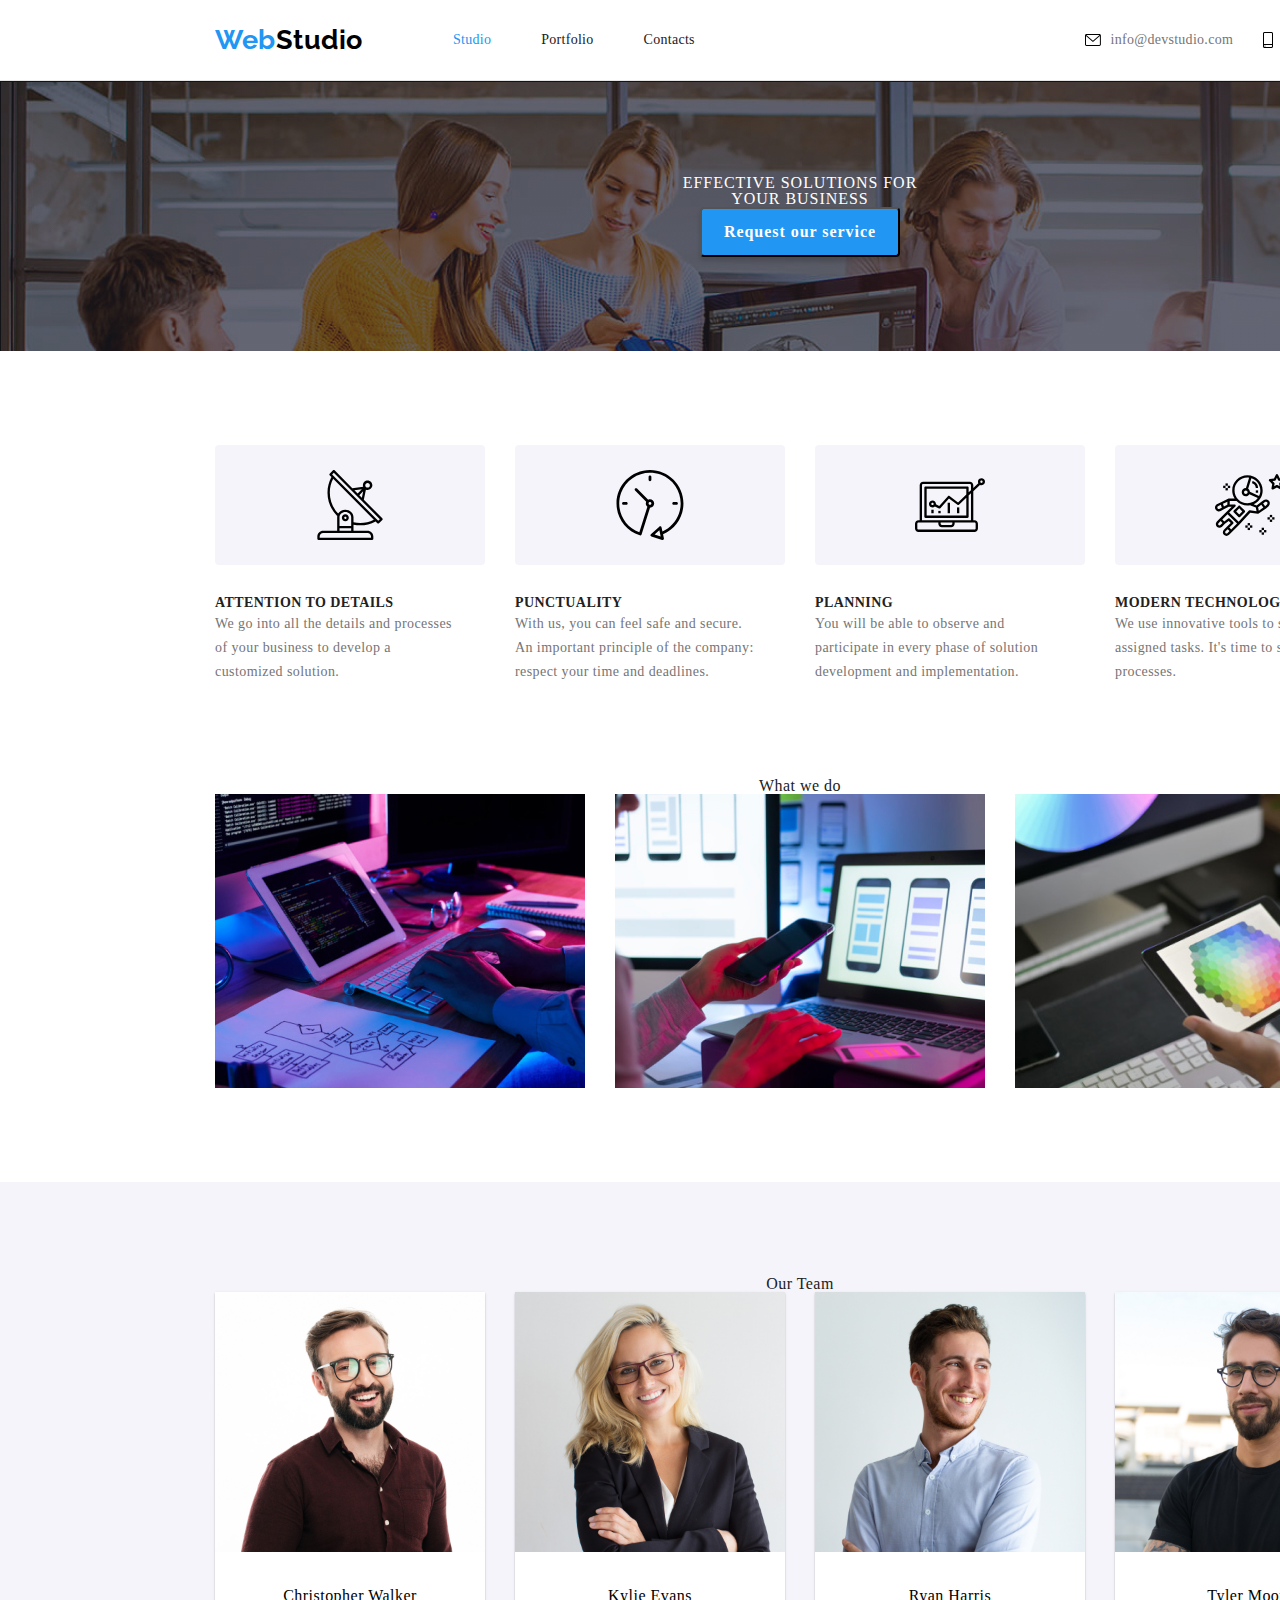
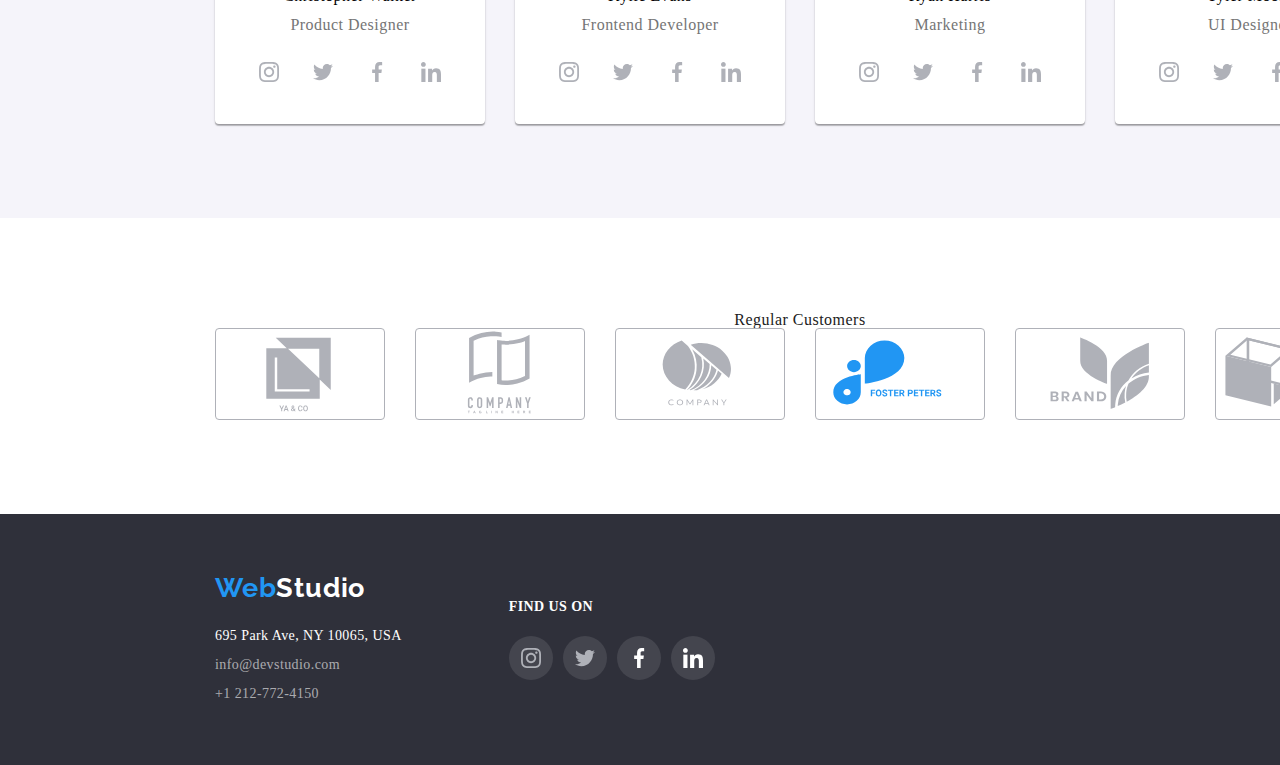
<file: index.html>
<!DOCTYPE html>
<html lang="en">
  <head>
    <meta charset="UTF-8" />
    <meta http-equiv="X-UA-Compatible" content="IE=edge" />
    <meta name="viewport" content="width=device-width, initial-scale=1.0" />
    <link
      rel="stylesheet"
      href="https://cdnjs.cloudflare.com/ajax/libs/modern-normalize/1.0.0/modern-normalize.min.css"
    />
    <link rel="stylesheet" href="./css/styles.css" />
    <link rel="stylesheet" href="./css/reset.css" />
    <title>Document</title>
  </head>

  <body>
    <header class="global-header section">
      <div class="container global-container">
        <div class="logo-container">
          <a href="index.html" class="home-button"
            ><span class="button">Web</span>Studio</a
          >
        </div>
        <div class="super-nav-class">
          <nav class="main-navigation">
            <a href="./index.html" class="active-studio">Studio</a>
            <a href="portfolio.html" class="active">Portfolio</a>
            <a href="Contacts" class="active">Contacts</a>
          </nav>
          <ul class="contact">
            <li>
              <a href="info@devstudio.com" class="mail"
                ><svg>
                  <use
                    href="./icons/symbol-defs.svg#icon-envelope-hover"
                  ></use></svg
                >info@devstudio.com
              </a>
            </li>
            <li>
              <a href="tel:+12127724150" class="phone-number"
                ><svg>
                  <use
                    href="./icons/symbol-defs.svg#icon-smartphone"
                  ></use></svg
                >+1 212-772-4150</a
              >
            </li>
          </ul>
        </div>
      </div>
    </header>

    <main>
      <div class="main-title-backround">
        <section class="first-section section">
          <div class="container">
            <h1>
              EFFECTIVE SOLUTIONS FOR <br />
              YOUR BUSINESS
            </h1>
            <button type="button" class="request-button">
              Request our service
            </button>
          </div>
        </section>
      </div>

      <section class="second-section section">
        <div class="container second-section-flex">
          <div>
            <div class="second-section-items-container">
              <svg width="70px" height="70px">
                <use href="./icons/symbol-defs.svg#icon-antenna"></use>
              </svg>
            </div>
            <p>ATTENTION TO DETAILS</p>
            <span>
              We go into all the details and processes <br />
              of your business to develop a <br />
              customized solution.
            </span>
          </div>
          <div>
            <div class="second-section-items-container">
              <svg width="70px" height="70px">
                <use href="./icons/symbol-defs.svg#icon-clock"></use>
              </svg>
            </div>
            <p>PUNCTUALITY</p>
            <span>
              With us, you can feel safe and secure. <br />
              An important principle of the company: <br />
              respect your time and deadlines.
            </span>
          </div>
          <div>
            <div class="second-section-items-container">
              <svg width="70px" height="70px">
                <use href="./icons/symbol-defs.svg#icon-diagram"></use>
              </svg>
            </div>
            <p>PLANNING</p>
            <span>
              You will be able to observe and <br />
              participate in every phase of solution <br />
              development and implementation.
            </span>
          </div>
          <div>
            <div class="second-section-items-container">
              <svg width="70px" height="70px">
                <use href="./icons/symbol-defs.svg#icon-astronaut"></use>
              </svg>
            </div>
            <p>MODERN TECHNOLOGIES</p>
            <span>
              We use innovative tools to solve <br />
              assigned tasks. It's time to simplify work <br />
              processes.
            </span>
          </div>
        </div>
      </section>

      <section class="third-section section">
        <div class="container">
          <h2>What we do</h2>
          <div class="third-section-flex">
            <img src="img/img.jpg" alt="Laptop" width="370px" />
            <img src="img/img1.jpg" alt="Mobile" width="370px" />
            <img src="img/img2.jpg" alt="Tablet" width="370px" />
          </div>
        </div>
      </section>

      <section class="fourth-section section">
        <div class="container fourth-section-flex">
          <h2>Our Team</h2>
          <ul class="ourteam-list">
            <li>
              <img src="img/img3.jpg" alt="Christopher Walker" width="270px" />
              <div>
                <p>Christopher Walker</p>
                <em>Product Designer</em>
                <div class="icons-list">
                  <a
                    href="https://instagram.com"
                    class="icons"
                    aria-label="Instagram"
                  >
                    <svg>
                      <use href="./icons/symbol-defs.svg#icon-instagram"></use>
                    </svg>
                  </a>
                  <a
                    href="https://twitter.com"
                    class="icons"
                    aria-label="Twitter"
                  >
                    <svg>
                      <use href="./icons/symbol-defs.svg#icon-twitter"></use>
                    </svg>
                  </a>
                  <a
                    href="https://facebook.com"
                    class="icons"
                    aria-label="Facebook"
                  >
                    <svg>
                      <use href="./icons/symbol-defs.svg#icon-facebook"></use>
                    </svg>
                  </a>
                  <a
                    href="https://linkedin.com"
                    class="icons"
                    aria-label="LinkedIn"
                  >
                    <svg>
                      <use href="./icons/symbol-defs.svg#icon-linkledin"></use>
                    </svg>
                  </a>
                </div>
              </div>
            </li>
            <li>
              <img src="img/img4.jpg" alt="Kylie Evans" width="270px" />
              <div>
                <p>Kylie Evans</p>
                <em>Frontend Developer</em>
                <div class="icons-list">
                  <a
                    href="https://instagram.com"
                    class="icons"
                    aria-label="Instagram"
                  >
                    <svg>
                      <use href="./icons/symbol-defs.svg#icon-instagram"></use>
                    </svg>
                  </a>
                  <a
                    href="https://twitter.com"
                    class="icons"
                    aria-label="Twitter"
                  >
                    <svg>
                      <use href="./icons/symbol-defs.svg#icon-twitter"></use>
                    </svg>
                  </a>
                  <a
                    href="https://facebook.com"
                    class="icons"
                    aria-label="Facebook"
                  >
                    <svg>
                      <use href="./icons/symbol-defs.svg#icon-facebook"></use>
                    </svg>
                  </a>
                  <a
                    href="https://linkedin.com"
                    class="icons"
                    aria-label="LinkedIn"
                  >
                    <svg>
                      <use href="./icons/symbol-defs.svg#icon-linkledin"></use>
                    </svg>
                  </a>
                </div>
              </div>
            </li>
            <li>
              <img src="img/img5.jpg" alt="Ryan Harris" width="270px" />
              <div>
                <p>Ryan Harris</p>
                <em>Marketing</em>
                <div class="icons-list">
                  <a
                    href="https://instagram.com"
                    class="icons"
                    aria-label="Instagram"
                  >
                    <svg>
                      <use href="./icons/symbol-defs.svg#icon-instagram"></use>
                    </svg>
                  </a>
                  <a
                    href="https://twitter.com"
                    class="icons"
                    aria-label="Twitter"
                  >
                    <svg>
                      <use href="./icons/symbol-defs.svg#icon-twitter"></use>
                    </svg>
                  </a>
                  <a
                    href="https://facebook.com"
                    class="icons"
                    aria-label="Facebook"
                  >
                    <svg>
                      <use href="./icons/symbol-defs.svg#icon-facebook"></use>
                    </svg>
                  </a>
                  <a
                    href="https://linkedin.com"
                    class="icons"
                    aria-label="LinkedIn"
                  >
                    <svg>
                      <use href="./icons/symbol-defs.svg#icon-linkledin"></use>
                    </svg>
                  </a>
                </div>
              </div>
            </li>
            <li>
              <img src="img/img6.jpg" alt="Tyler Moore" width="270px" />
              <div>
                <p>Tyler Moore</p>
                <em>UI Designer</em>
                <div class="icons-list">
                  <a
                    href="https://instagram.com"
                    class="icons"
                    aria-label="Instagram"
                  >
                    <svg>
                      <use href="./icons/symbol-defs.svg#icon-instagram"></use>
                    </svg>
                  </a>
                  <a
                    href="https://twitter.com"
                    class="icons"
                    aria-label="Twitter"
                  >
                    <svg>
                      <use href="./icons/symbol-defs.svg#icon-twitter"></use>
                    </svg>
                  </a>
                  <a
                    href="https://facebook.com"
                    class="icons"
                    aria-label="Facebook"
                  >
                    <svg>
                      <use href="./icons/symbol-defs.svg#icon-facebook"></use>
                    </svg>
                  </a>
                  <a
                    href="https://linkedin.com"
                    class="icons"
                    aria-label="LinkedIn"
                  >
                    <svg>
                      <use href="./icons/symbol-defs.svg#icon-linkledin"></use>
                    </svg>
                  </a>
                </div>
              </div>
            </li>
          </ul>
        </div>
      </section>

      <section class="section">
        <div class="container">
          <h2>Regular Customers</h2>
          <div class="main-customers-container">
            <div class="customers-container">
              <svg clas="logo">
                <use href="./icons/symbol-defs.svg#icon-Logo1"></use>
              </svg>
            </div>
            <div class="customers-container">
              <svg class="logo">
                <use href="./icons/symbol-defs.svg#icon-Logo2"></use>
              </svg>
            </div>
            <div class="customers-container">
              <svg class="logo">
                <use href="./icons/symbol-defs.svg#icon-Logo3"></use>
              </svg>
            </div>
            <div class="customers-container">
              <svg class="logo">
                <use href="./icons/symbol-defs.svg#icon-Logo4"></use>
              </svg>
            </div>
            <div class="customers-container">
              <svg class="logo">
                <use href="./icons/symbol-defs.svg#icon-Logo5"></use>
              </svg>
            </div>
            <div class="customers-container">
              <svg class="logo">
                <use href="./icons/symbol-defs.svg#icon-Logo6"></use>
              </svg>
            </div>
          </div>
        </div>
      </section>
    </main>

    <footer class="global-footer section">
      <div class="container footer-flex">
        <div>
          <a href="index.html" class="home-button"
            >Web<span class="button">Studio</span></a
          >

          <address class="main-addres">
            <p class="corection">695 Park Ave, NY 10065, USA</p>

            <div class="corection-link">
              <a href="info@devstudio.com">info@devstudio.com</a>
            </div>
            <div class="corection-link">
              <a href="tel:+12127724150" class="phone-number"
                >+1 212-772-4150</a
              >
            </div>
          </address>
        </div>
        <div>
          <p class="last-class">Find us on</p>
          <div class="footer-icons-list">
            <a
              href="https://instagram.com"
              class="footer-icons"
              aria-label="Instagram"
            >
              <svg>
                <use href="./icons/symbol-defs.svg#icon-instagram"></use>
              </svg>
            </a>
            <a
              href="https://twitter.com"
              class="footer-icons"
              aria-label="Twitter"
            >
              <svg>
                <use href="./icons/symbol-defs.svg#icon-twitter"></use>
              </svg>
            </a>
            <a
              href="https://facebook.com"
              class="footer-icons"
              aria-label="Facebook"
            >
              <svg>
                <use href="./icons/symbol-defs.svg#icon-facebook"></use>
              </svg>
            </a>
            <a
              href="https://linkedin.com"
              class="footer-icons"
              aria-label="LinkedIn"
            >
              <svg>
                <use href="./icons/symbol-defs.svg#icon-linkledin"></use>
              </svg>
            </a>
          </div>
        </div>
      </div>
    </footer>
  </body>
</html>
</file>
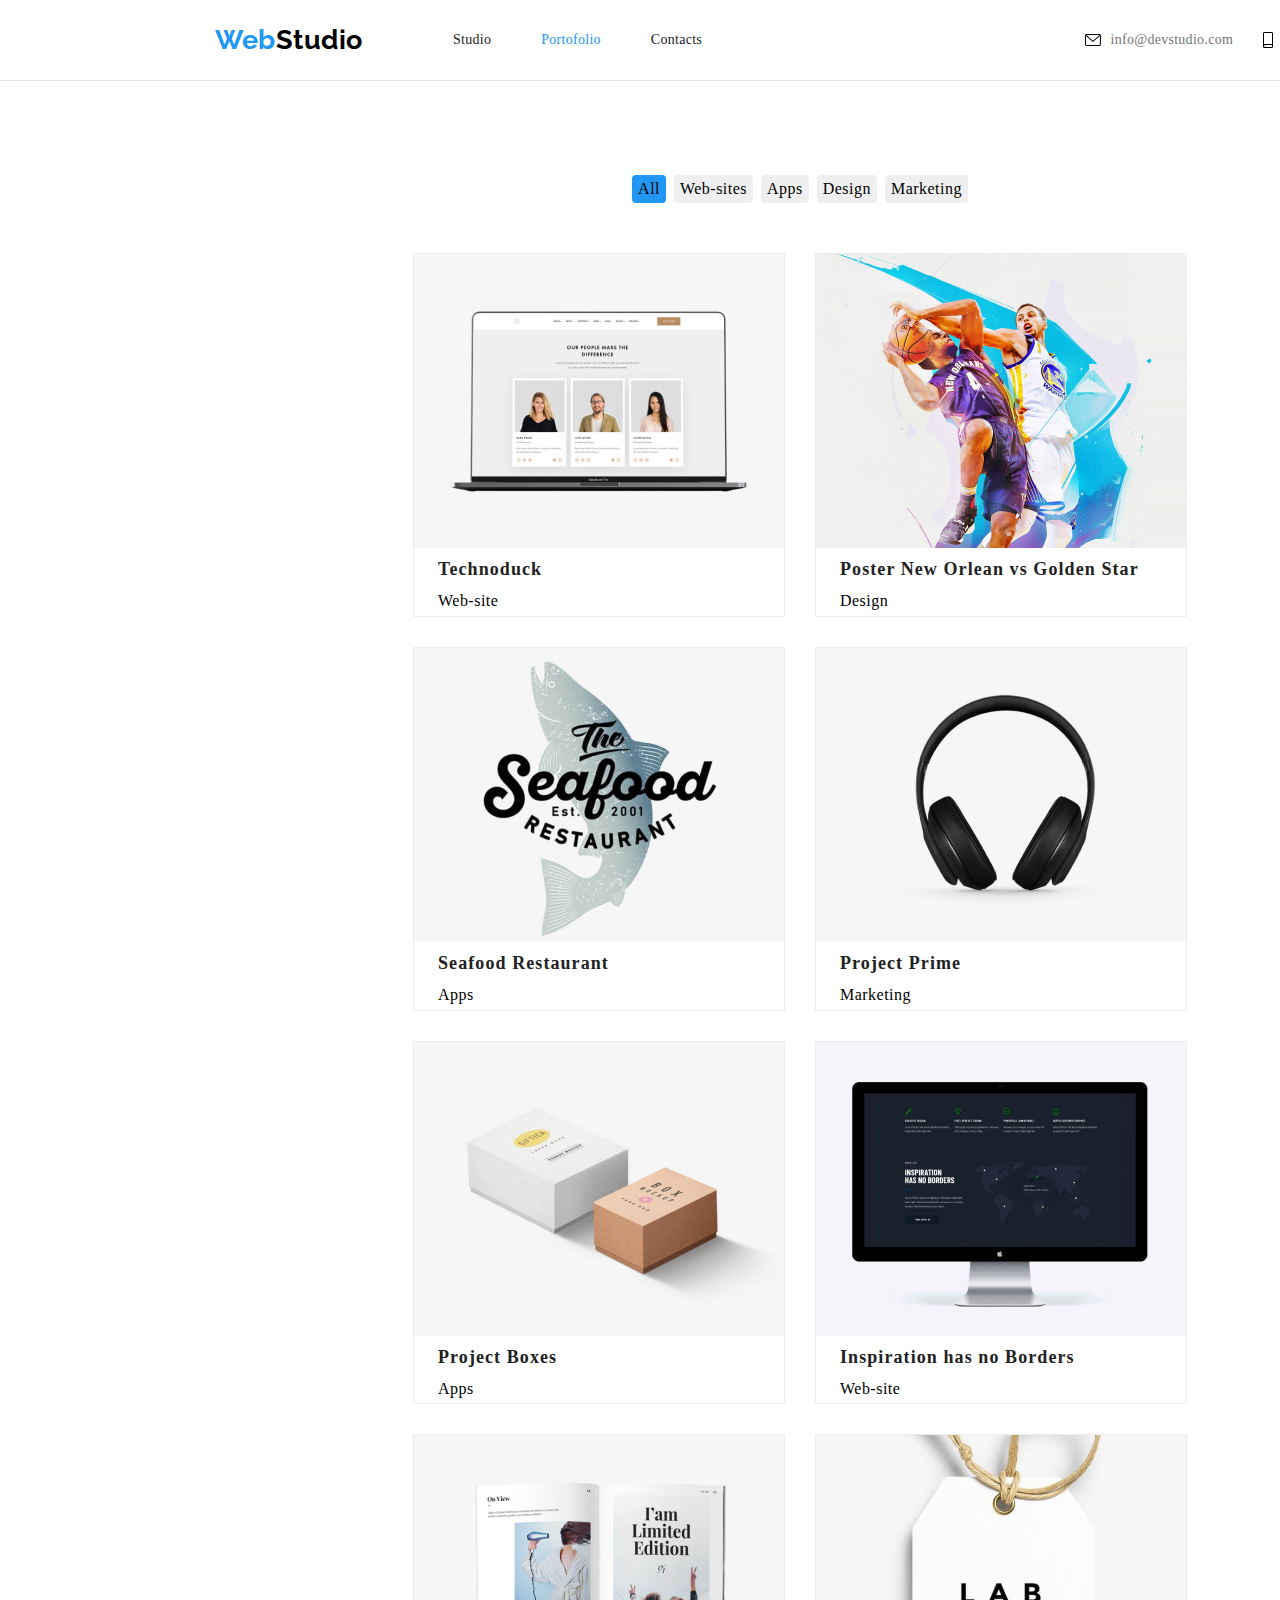
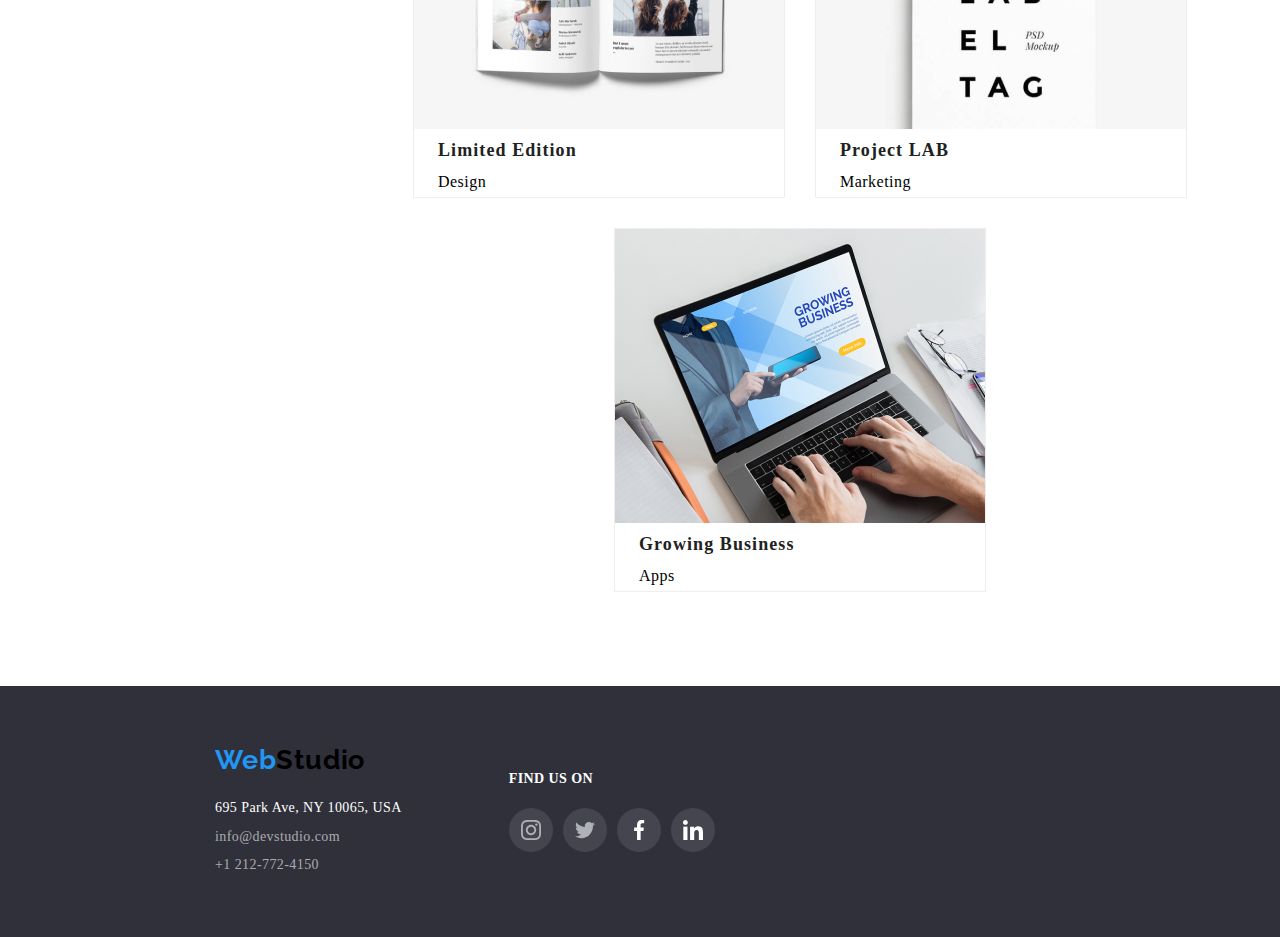
<file: portofolio.html>
<!DOCTYPE html>
<html lang="en">
  <head>
    <meta charset="UTF-8" />
    <meta http-equiv="X-UA-Compatible" content="IE=edge" />
    <meta name="viewport" content="width=device-width, initial-scale=1.0" />
    <link
      rel="stylesheet"
      href="https://cdnjs.cloudflare.com/ajax/libs/modern-normalize/1.0.0/modern-normalize.min.css"
    />
    <link rel="stylesheet" href="./css/css/styles(2).css" />
    <link rel="stylesheet" href="./css/reset.css" />
    <title>Document</title>
  </head>
  <body>
    <header class="global-header section">
      <div class="container global-container">
        <div class="logo-container">
          <a href="index.html" class="home-button"
            ><span class="button">Web</span>Studio</a
          >
        </div>
        <div class="super-nav-class">
          <nav class="main-navigation">
            <a href="./index.html" class="active">Studio</a>
            <a href="portfolio.html" class="active-portofolio">Portofolio</a>
            <a href="Contacts" class="active">Contacts</a>
          </nav>
          <ul class="contact">
            <li>
              <a href="info@devstudio.com" class="mail"
                ><svg>
                  <use
                    href="./icons/symbol-defs.svg#icon-envelope-hover"
                  ></use></svg
                >info@devstudio.com
              </a>
            </li>
            <li>
              <a href="tel:+12127724150" class="phone-number"
                ><svg>
                  <use
                    href="./icons/symbol-defs.svg#icon-smartphone"
                  ></use></svg
                >+1 212-772-4150</a
              >
            </li>
          </ul>
        </div>
      </div>
    </header>

    <main>
      <section class="section category-section">
        <section class="filter-buttons">
          <div class="container">
            <ul class="filter-section-button filter-section-flex">
              <li><button type="button" class="active-item">All</button></li>
              <li><button type="button" class="item">Web-sites</button></li>
              <li><button type="button" class="item">Apps</button></li>
              <li><button type="button" class="item">Design</button></li>
              <li>
                <button type="button" class="item last">Marketing</button>
              </li>
            </ul>
          </div>
        </section>
        <div class="container">
          <ul class="category-flex">
            <li>
              <img src="./img/img2/img(1).jpg" alt="Laptop" width="370px" />
              <div class="filter-item">
                <p>Technoduck</p>
                <em>Web-site</em>
              </div>
            </li>
            <li>
              <img
                src="./img/img2/img(2).jpg"
                alt="Basketball Players"
                width="370px"
              />
              <div class="filter-item">
                <p>Poster New Orlean vs Golden Star</p>
                <em>Design</em>
              </div>
            </li>
            <li>
              <img
                src="./img/img2/img(3).jpg"
                alt="Seafood Restaurant Logo"
                width="370px"
              />
              <div class="filter-item">
                <p>Seafood Restaurant</p>
                <em>Apps</em>
              </div>
            </li>
            <li>
              <img src="./img/img2/img(4).jpg" alt="Headphone" width="370px" />
              <div class="filter-item">
                <p>Project Prime</p>
                <em>Marketing</em>
              </div>
            </li>
            <li>
              <img src="./img/img2/img(5).jpg" alt="Boxes" width="370px" />
              <div class="filter-item">
                <p>Project Boxes</p>
                <em>Apps</em>
              </div>
            </li>
            <li>
              <img src="./img/img2/img(6).jpg" alt="Computer" width="370px" />
              <div class="filter-item">
                <p>Inspiration has no Borders</p>
                <em>Web-site</em>
              </div>
            </li>
            <li class="last-li">
              <img src="./img/img2/img(7).jpg" alt="Magazine" width="370px" />
              <div class="filter-item">
                <p>Limited Edition</p>
                <em>Design</em>
              </div>
            </li>
            <li>
              <img src="./img/img2/img(8).jpg" alt="Label" width="370px" />
              <div class="filter-item">
                <p>Project LAB</p>
                <em>Marketing</em>
              </div>
            </li>
            <li>
              <img src="./img/img2/img(9).jpg" alt="Laptop" />
              <div class="filter-item">
                <p>Growing Business</p>
                <em>Apps</em>
              </div>
            </li>
          </ul>
        </div>
      </section>
    </main>

    <footer class="global-footer section">
      <div class="container footer-flex">
        <div>
          <a href="index.html" class="home-button"
            >Web<span class="button">Studio</span></a
          >

          <address class="address">
            <p class="corection">695 Park Ave, NY 10065, USA</p>
            <div class="corection-link">
              <a href="info@devstudio.com">info@devstudio.com</a>
            </div>
            <div class="corection-link">
              <a href="tel:+12127724150" class="phone-number"
                >+1 212-772-4150</a
              >
            </div>
          </address>
        </div>
        <div>
          <p class="last-class">Find us on</p>
          <div class="footer-icons-list">
            <a
              href="https://instagram.com"
              class="footer-icons"
              aria-label="Instagram"
            >
              <svg>
                <use href="./icons/symbol-defs.svg#icon-instagram"></use>
              </svg>
            </a>
            <a
              href="https://twitter.com"
              class="footer-icons"
              aria-label="Twitter"
            >
              <svg>
                <use href="./icons/symbol-defs.svg#icon-twitter"></use>
              </svg>
            </a>
            <a
              href="https://facebook.com"
              class="footer-icons"
              aria-label="Facebook"
            >
              <svg>
                <use href="./icons/symbol-defs.svg#icon-facebook"></use>
              </svg>
            </a>
            <a
              href="https://linkedin.com"
              class="footer-icons"
              aria-label="LinkedIn"
            >
              <svg>
                <use href="./icons/symbol-defs.svg#icon-linkledin"></use>
              </svg>
            </a>
          </div>
        </div>
      </div>
    </footer>
  </body>
</html>
</file>
<file: css/styles.css>
@import url("https://fonts.googleapis.com/css2?family=Raleway:wght@700&family=Roboto:wght@400;500;700;900&display=swap");

:root {
  --text-font-family: Roboto, sans-serif;
  --secondary-clr: #212121;
  --third-clr: #2196f3;
  --link-text-clr: #757575;
  --dark-gray-section-clr: #2f303a;
  --main-second-backround-clr: #f5f4fa;
  --social-icons-clr: #afb1b8;
  --primary-clr: #fff;
}

body {
  font-family: var(--text-font-family);
}

h1 {
  color: var(--primary-clr);
  font-weight: 900;
  font-size: 44px;
  line-height: 1.4;
  letter-spacing: 0.06em;
  text-transform: uppercase;
  text-align: center;
  margin: 0;
  padding-bottom: 30px;
}
h2 {
  color: var(--secondary-clr);
  font-weight: 700;
  font-size: 36px;
  line-height: 1.2;
  letter-spacing: 0.03em;
  text-align: center;
  margin: 0;
  padding-bottom: 50px;
}

h3,
h4,
h5,
h6 {
  font-weight: bold;
}

ul {
  list-style-type: none;
}

.section {
  margin: auto;
  width: 1600px;
  padding: 94px 0;
}

.filter-buttons {
  margin-bottom: 50px;
}

.container {
  max-width: 1200px;
  margin: auto;
  padding: 0 15px;
}

.global-container {
  display: flex;
  align-items: center;
}

.global-header {
  padding: 24px 0;
  background: var(--primary-clr);
  border-bottom: 1px solid #e5e5e5;
}

.global-header a {
  color: var(--secondary-clr);
  font-weight: 500;
  font-size: 14px;
  line-height: 1.2;
  letter-spacing: 0.02em;
  text-decoration: none;
}

.main-navigation .active-studio {
  color: var(--third-clr);
  position: relative;
}

.main-navigation .active-studio:hover::after,
.main-navigation .active-studio:focus::after {
  content: "";
  position: absolute;
  height: 4px;
  width: 100%;
  background-color: var(--third-clr);
  top: 46px;
  left: 0;
  border-radius: 2px;
}

.main-navigation {
  display: flex;
  justify-content: space-between;
  gap: 50px;
  position: relative;
}

.logo-container {
  flex-basis: 238px;
}
.contact {
  padding: 0;
  margin: 0;
  display: flex;
  justify-content: space-between;
  gap: 30px;
}

.main-navigation a:hover,
.main-navigation a:focus {
  color: var(--third-clr);
  outline: 0;
}

.active {
  position: relative;
}

.logo-container .home-button:hover,
.logo-container .home-button:focus {
  color: var(--third-clr);
}

.active:hover::after,
.active:focus::after {
  content: "";
  position: absolute;
  height: 4px;
  width: 100%;
  background-color: var(--third-clr);
  top: 46px;
  left: 0;
  border-radius: 2px;
}

.super-nav-class {
  display: flex;
  justify-content: space-between;
  flex-grow: 1;
}

.global-header .home-button {
  font-family: Raleway, sans-serif;
  font-size: 27px;
  font-weight: 700;
  color: #000000;
}
.global-header .button {
  color: var(--third-clr);
}
.global-header a.mail {
  position: relative;
  display: flex;
  align-items: center;
  color: var(--link-text-clr);
  font-weight: 500;
  font-size: 14px;
  line-height: 1.2;
  letter-spacing: 0.02em;
}
.global-header a.mail:hover,
.global-header a.mail:focus {
  color: var(--third-clr);
  outline: 0;
}

.global-header a.mail:hover::after,
.global-header a.mail:focus::after {
  content: "";
  position: absolute;
  height: 4px;
  width: 100%;
  background-color: var(--third-clr);
  top: 46px;
  left: 0;
  border-radius: 2px;
}

.global-header a.phone-number {
  position: relative;
  display: flex;
  color: var(--link-text-clr);
  font-weight: 500;
  font-size: 14px;
  line-height: 1.2;
  letter-spacing: 0.02em;
  white-space: nowrap;
  outline: 0;
}

.global-header a.phone-number:hover,
.global-header a.phone-number:focus {
  color: var(--third-clr);
}

.global-header a.phone-number:hover::after,
.global-header a.phone-number:focus::after {
  content: "";
  position: absolute;
  height: 4px;
  width: 100%;
  background-color: var(--third-clr);
  top: 46px;
  left: 0;
  border-radius: 2px;
}

.contact .mail svg {
  width: 16px;
  height: 12px;
  margin-right: 10px;
}

.contact .phone-number svg {
  width: 10px;
  height: 16px;
  margin-right: 10px;
}

.main-title-backround .first-section {
  background: var(--dark-gray-section-clr);
  text-align: center;
  min-height: 100%;
  background: linear-gradient(
      0deg,
      rgba(47, 48, 58, 0.4),
      rgba(47, 48, 58, 0.4)
    ),
    url("../img/title-background.jpg");
  background-repeat: no-repeat;
}

.request-button {
  width: 200px;
  height: 50px;
  font-size: 16px;
  font-weight: 700;
  line-height: 1.9;
  letter-spacing: 0.06em;
  background-color: var(--third-clr);
  color: var(--primary-clr);
  box-shadow: 0px 4px 4px rgba(0, 0, 0, 0.15);
  border-radius: 4px;
  cursor: pointer;
}

.request-button:hover,
.request-button:focus {
  background: var(--primary-clr);
  color: #000000;
}

.second-section {
  color: var(--link-text-clr);
  font-size: 14px;
  line-height: 1.7;
  letter-spacing: 0.03em;
}

.second-section-flex {
  display: flex;
  justify-content: space-between;
}

.second-section p {
  color: var(--secondary-clr);
  font-weight: 700;
  font-size: 14px;
  line-height: 1.2;
  letter-spacing: 0.03em;
  text-transform: uppercase;
}

.second-section-items-container {
  display: flex;
  justify-content: center;
  align-items: center;
  background-color: var(--main-second-backround-clr);
  width: 270px;
  height: 120px;
  border-radius: 4px;
  margin-bottom: 30px;
}

.third-section-flex {
  display: flex;
  justify-content: space-between;
}
.third-section {
  padding-top: 0;
}

.fourth-section {
  background: var(--main-second-backround-clr);
}

.fourth-section-flex ul {
  display: flex;
  justify-content: space-between;
  padding-left: 0;
  margin: 0;
}

.fourth-section li {
  background: var(--primary-clr);
  font-weight: 500;
  font-size: 16px;
  line-height: 1.2;
  letter-spacing: 0.03em;
  text-align: center;
  box-shadow: 0px 1px 3px rgba(0, 0, 0, 0.12), 0px 1px 1px rgba(0, 0, 0, 0.14),
    0px 2px 1px rgba(0, 0, 0, 0.2);
  border-radius: 0px 0px 4px 4px;
}

.fourth-section p {
  padding-bottom: 10px;
  margin: 0;
}

.fourth-section li em {
  color: var(--link-text-clr);
  font-weight: 400;
  font-size: 16px;
  font-style: normal;
}

ul li div {
  padding-top: 30px;
  padding-bottom: 30px;
}

ul li p {
  margin: 0;
}

.ourteam-list .icons-list .icons {
  display: flex;
  align-items: center;
  justify-content: center;
  height: 44px;
  width: 44px;
  fill: var(--social-icons-clr);
}

.icons-list .icons svg {
  width: 20px;
  height: 20px;
}
.icons-list {
  display: flex;
  justify-content: center;
  gap: 10px;
  padding-top: 16px;
  padding-bottom: 0;
}
.ourteam-list .icons-list .icons:hover,
.ourteam-list .icons-list .icons:focus {
  color: var(--primary-clr);
  background-color: var(--third-clr);
  border-radius: 50%;
  outline: 0;
}

.main-customers-container {
  display: flex;
  justify-content: center;
  gap: 30px;
  color: var(--link-text-clr);
}

.customers-container {
  display: flex;
  justify-content: center;
  align-items: center;
  width: 170px;
  height: 92px;
  border: 1px solid var(--social-icons-clr);
  border-radius: 4px;
}

.customers-container: .main-customers-container .customers-container svg {
  width: 106px;
  height: 60px;
}

.main-customers-container .customers-container:hover,
.main-customers-container .customers-container:focus {
  color: var(--third-clr);
  border: 1px solid var(--third-clr);
  cursor: pointer;
}

.footer-flex {
  display: flex;
  align-items: center;
  height: 251px;
  gap: 107px;
}

.global-footer {
  background: var(--dark-gray-section-clr);
  padding: 0;
}

.global-footer a {
  font-style: normal;
  color: rgba(255, 255, 255, 0.6);
  font-weight: 400;
  font-size: 14px;
  line-height: 0.8;
  letter-spacing: 0.03em;
  text-decoration: none;
}
.global-footer .footer-flex .button:hover,
.global-footer .footer-flex .button:focus {
  color: var(--third-clr);
}

address a:hover,
address a:focus {
  color: var(--primary-clr);
}

.global-footer .home-button {
  color: var(--third-clr);
  font-family: Raleway, sans-serif;
  font-size: 27px;
  font-weight: 700;
}
.global-footer .home-button .button {
  color: var(--primary-clr);
}

.global-footer .main-addres {
  color: var(--primary-clr);
  font-style: normal;
  font-weight: 400;
  font-size: 14px;
  line-height: 1.2;
  letter-spacing: 0.03em;
}
.main-addres {
  display: flex;
  flex-direction: column;
  justify-content: space-evenly;
  margin-top: 28px;
}
.corection-link {
  margin-top: 12px;
}
.corection {
  margin: 0;
}

.global-footer .footer-flex .last-class {
  color: var(--primary-clr);
  font-weight: 700;
  font-size: 14px;
  line-height: 1.2;
  letter-spacing: 0.03em;
  text-transform: uppercase;
  margin-top: 0;
  margin-bottom: 20px;
}

.global-footer .footer-icons-list .footer-icons {
  display: flex;
  align-items: center;
  justify-content: center;
  height: 44px;
  width: 44px;
  background-color: #ffffff1a;
  border-radius: 50%;
  fill: var(--primary-clr);
}

.footer-icons-list .footer-icons svg {
  width: 20px;
  height: 20px;
}
.footer-icons-list {
  display: flex;
  justify-content: center;
  gap: 10px;
}
.global-footer .footer-icons-list .footer-icons:hover,
.global-footer .footer-icons-list .footer-icons:focus {
  color: var(--primary-clr);
  background-color: var(--third-clr);
  border-radius: 50%;
  outline: 0;
}

.section .category-flex {
  padding-top: 0;
}

.filter-section-flex {
  display: flex;
  justify-content: center;
  gap: 8px;
  margin: 0;
  padding: 0;
}

.last {
  margin-right: 0;
}

.filter-section-button button {
  font-weight: 500;
  font-size: 16px;
  line-height: 1.6;
  letter-spacing: 0.03em;
  border: none;
  border-radius: 4px;
  cursor: pointer;
}

.filter-section-button button:hover,
.filter-section-button button:focus {
  background: var(--third-clr);
  box-shadow: 0px 3px 1px rgba(0, 0, 0, 0.1), 0px 1px 2px rgba(0, 0, 0, 0.08),
    0px 2px 2px rgba(0, 0, 0, 0.12);
  border-radius: 4px;
  color: var(--primary-clr);
}

.category-flex {
  display: flex;
  justify-content: center;
  flex-wrap: wrap;
  padding-left: 0;
  margin: 0;
  gap: 27px;
}
.category-section li {
  background: var(--primary-clr);
}
.category-section li p {
  font-weight: 700;
  font-size: 18px;
  line-height: 2;
  letter-spacing: 0.06em;
  color: var(--secondary-clr);
  margin-left: 24px;
}
.category-section li em {
  font-style: normal;
  font-weight: 400;
  font-size: 16px;
  line-height: 1.8;
  letter-spacing: 0.03em;
  margin-left: 24px;
}

.category-flex li {
  border: 1px solid #eeeeee;
}
.category-flex li:hover,
.category-flex li:focus {
  box-shadow: 0px 1px 1px rgba(0, 0, 0, 0.12), 0px 4px 4px rgba(0, 0, 0, 0.06),
    1px 4px 6px rgba(0, 0, 0, 0.16);
  cursor: pointer;
}
</file>
<file: css/css/styles(2).css>
@import url("https://fonts.googleapis.com/css2?family=Raleway:wght@700&family=Roboto:wght@400;500;700;900&display=swap");

:root {
  --text-font-family: Roboto, sans-serif;
  --secondary-clr: #212121;
  --third-clr: #2196f3;
  --link-text-clr: #757575;
  --dark-gray-section-clr: #2f303a;
  --main-second-backround-clr: #f5f4fa;
  --social-icons-clr: #afb1b8;
  --primary-clr: #fff;
}

ul {
  list-style-type: none;
}

.section {
  margin: auto;
  width: 1600px;
  padding: 94px 0;
}

.filter-buttons {
  margin-bottom: 50px;
}

.container {
  max-width: 1200px;
  margin: auto;
  padding: 0 15px;
}

.global-container {
  display: flex;
  align-items: center;
}

.global-header {
  padding: 24px 0;
  background: var(--primary-clr);
  border-bottom: 1px solid #e5e5e5;
}

.global-header a {
  color: var(--secondary-clr);
  font-weight: 500;
  font-size: 14px;
  line-height: 1.2;
  letter-spacing: 0.02em;
  text-decoration: none;
}
.main-navigation .active-portofolio {
  color: var(--third-clr);
  position: relative;
}

.main-navigation .active-portofolio:hover::after,
.main-navigation .active-portofolio:focus::after {
  content: "";
  position: absolute;
  height: 4px;
  width: 100%;
  background-color: var(--third-clr);
  top: 46px;
  left: 0;
  border-radius: 2px;
}

.main-navigation {
  display: flex;
  justify-content: space-between;
  gap: 50px;
  position: relative;
}

.logo-container {
  flex-basis: 238px;
}
.contact {
  padding: 0;
  margin: 0;
  display: flex;
  justify-content: space-between;
  gap: 30px;
}

.main-navigation a:hover,
.main-navigation a:focus {
  color: var(--third-clr);
  outline: 0;
}

.active {
  position: relative;
}

.logo-container .home-button:hover,
.logo-container .home-button:focus {
  color: var(--third-clr);
}

.active:hover::after,
.active:focus::after {
  content: "";
  position: absolute;
  height: 4px;
  width: 100%;
  background-color: var(--third-clr);
  top: 46px;
  left: 0;
  border-radius: 2px;
}

.super-nav-class {
  display: flex;
  justify-content: space-between;
  flex-grow: 1;
}

.global-header .home-button {
  font-family: Raleway, sans-serif;
  font-size: 27px;
  font-weight: 700;
  color: #000000;
}
.global-header .button {
  color: var(--third-clr);
}
.global-header a.mail {
  position: relative;
  display: flex;
  align-items: center;
  color: var(--link-text-clr);
  font-weight: 500;
  font-size: 14px;
  line-height: 1.2;
  letter-spacing: 0.02em;
}
.global-header a.mail:hover,
.global-header a.mail:focus {
  color: var(--third-clr);
  outline: 0;
}

.global-header a.mail:hover::after,
.global-header a.mail:focus::after {
  content: "";
  position: absolute;
  height: 4px;
  width: 100%;
  background-color: var(--third-clr);
  top: 46px;
  left: 0;
  border-radius: 2px;
}

.global-header a.phone-number {
  position: relative;
  display: flex;
  color: var(--link-text-clr);
  font-weight: 500;
  font-size: 14px;
  line-height: 1.2;
  letter-spacing: 0.02em;
  white-space: nowrap;
  outline: 0;
}

.global-header a.phone-number:hover,
.global-header a.phone-number:focus {
  color: var(--third-clr);
}

.global-header a.phone-number:hover::after,
.global-header a.phone-number:focus::after {
  content: "";
  position: absolute;
  height: 4px;
  width: 100%;
  background-color: var(--third-clr);
  top: 46px;
  left: 0;
  border-radius: 2px;
}

.contact .mail svg {
  width: 16px;
  height: 12px;
  margin-right: 10px;
}

.contact .phone-number svg {
  width: 10px;
  height: 16px;
  margin-right: 10px;
}

.section .category-flex {
  padding-top: 0;
}

.filter-section-flex {
  display: flex;
  justify-content: center;
  gap: 8px;
  margin: 0;
  padding: 0;
}

.last {
  margin-right: 0;
}

.filter-section-button button {
  font-weight: 500;
  font-size: 16px;
  line-height: 1.6;
  letter-spacing: 0.03em;
  border: none;
  border-radius: 4px;
  cursor: pointer;
}

.filter-section-button button:hover,
.filter-section-button button:focus {
  background: #2196f3;
  box-shadow: 0px 3px 1px rgba(0, 0, 0, 0.1), 0px 1px 2px rgba(0, 0, 0, 0.08),
    0px 2px 2px rgba(0, 0, 0, 0.12);
  border-radius: 4px;
  color: var(--primary-clr);
}

.active-item {
  background-color: var(--third-clr);
}
.category-flex {
  display: flex;
  justify-content: center;
  flex-wrap: wrap;
  padding-left: 0;
  margin: 0;
  gap: 30px;
}

.category-section li {
  background: var(--primary-clr);
}
.category-section li p {
  font-weight: 700;
  font-size: 18px;
  line-height: 2;
  letter-spacing: 0.06em;
  color: var(--secondary-clr);
  margin-left: 24px;
}
.category-section li em {
  font-style: normal;
  font-weight: 400;
  font-size: 16px;
  line-height: 1.8;
  letter-spacing: 0.03em;
  margin-left: 24px;
}

.category-flex li {
  border: 1px solid #eeeeee;
}
.category-flex li:hover,
.category-flex li:focus {
  box-shadow: 0px 1px 1px rgba(0, 0, 0, 0.12), 0px 4px 4px rgba(0, 0, 0, 0.06),
    1px 4px 6px rgba(0, 0, 0, 0.16);
  cursor: pointer;
}

.footer-flex {
  display: flex;
  align-items: center;
  height: 251px;
  gap: 107px;
}

.global-footer {
  background: var(--dark-gray-section-clr);
  padding: 0;
}

.global-footer a {
  font-style: normal;
  color: rgba(255, 255, 255, 0.6);
  font-weight: 400;
  font-size: 14px;
  line-height: 0.8;
  letter-spacing: 0.03em;
  text-decoration: none;
}

address a:hover,
address a:focus {
  color: var(--primary-clr);
}

.global-footer .home-button {
  color: var(--third-clr);
  font-family: Raleway, sans-serif;
  font-size: 27px;
  font-weight: 700;
}
.global-footer .home-button .button {
  color: #000000;
}
.global-footer .home-button .button:focus,
.global-footer .home-button .button:hover {
  color: var(--third-clr);
}

.global-footer .address {
  color: var(--primary-clr);
  font-style: normal;
  font-weight: 400;
  font-size: 14px;
  line-height: 1.2;
  letter-spacing: 0.03em;
}
.address {
  display: flex;
  flex-direction: column;
  justify-content: space-evenly;
  margin-top: 28px;
}
.corection-link {
  margin-top: 12px;
}
.corection {
  margin: 0;
}

.global-footer .footer-flex .last-class {
  color: var(--primary-clr);
  font-weight: 700;
  font-size: 14px;
  line-height: 1.2;
  letter-spacing: 0.03em;
  text-transform: uppercase;
  margin-top: 0;
  margin-bottom: 20px;
}

.global-footer .footer-icons-list .footer-icons {
  display: flex;
  align-items: center;
  justify-content: center;
  height: 44px;
  width: 44px;
  background-color: #ffffff1a;
  border-radius: 50%;
}

.footer-icons-list .footer-icons svg {
  width: 20px;
  height: 20px;
  fill: var(--primary-clr);
}
.footer-icons-list {
  display: flex;
  justify-content: center;
  gap: 10px;
}
.global-footer .footer-icons-list .footer-icons:hover,
.global-footer .footer-icons-list .footer-icons:focus {
  color: var(--primary-clr);
  background-color: var(--third-clr);
  border-radius: 50%;
  outline: 0;
}
</file>
